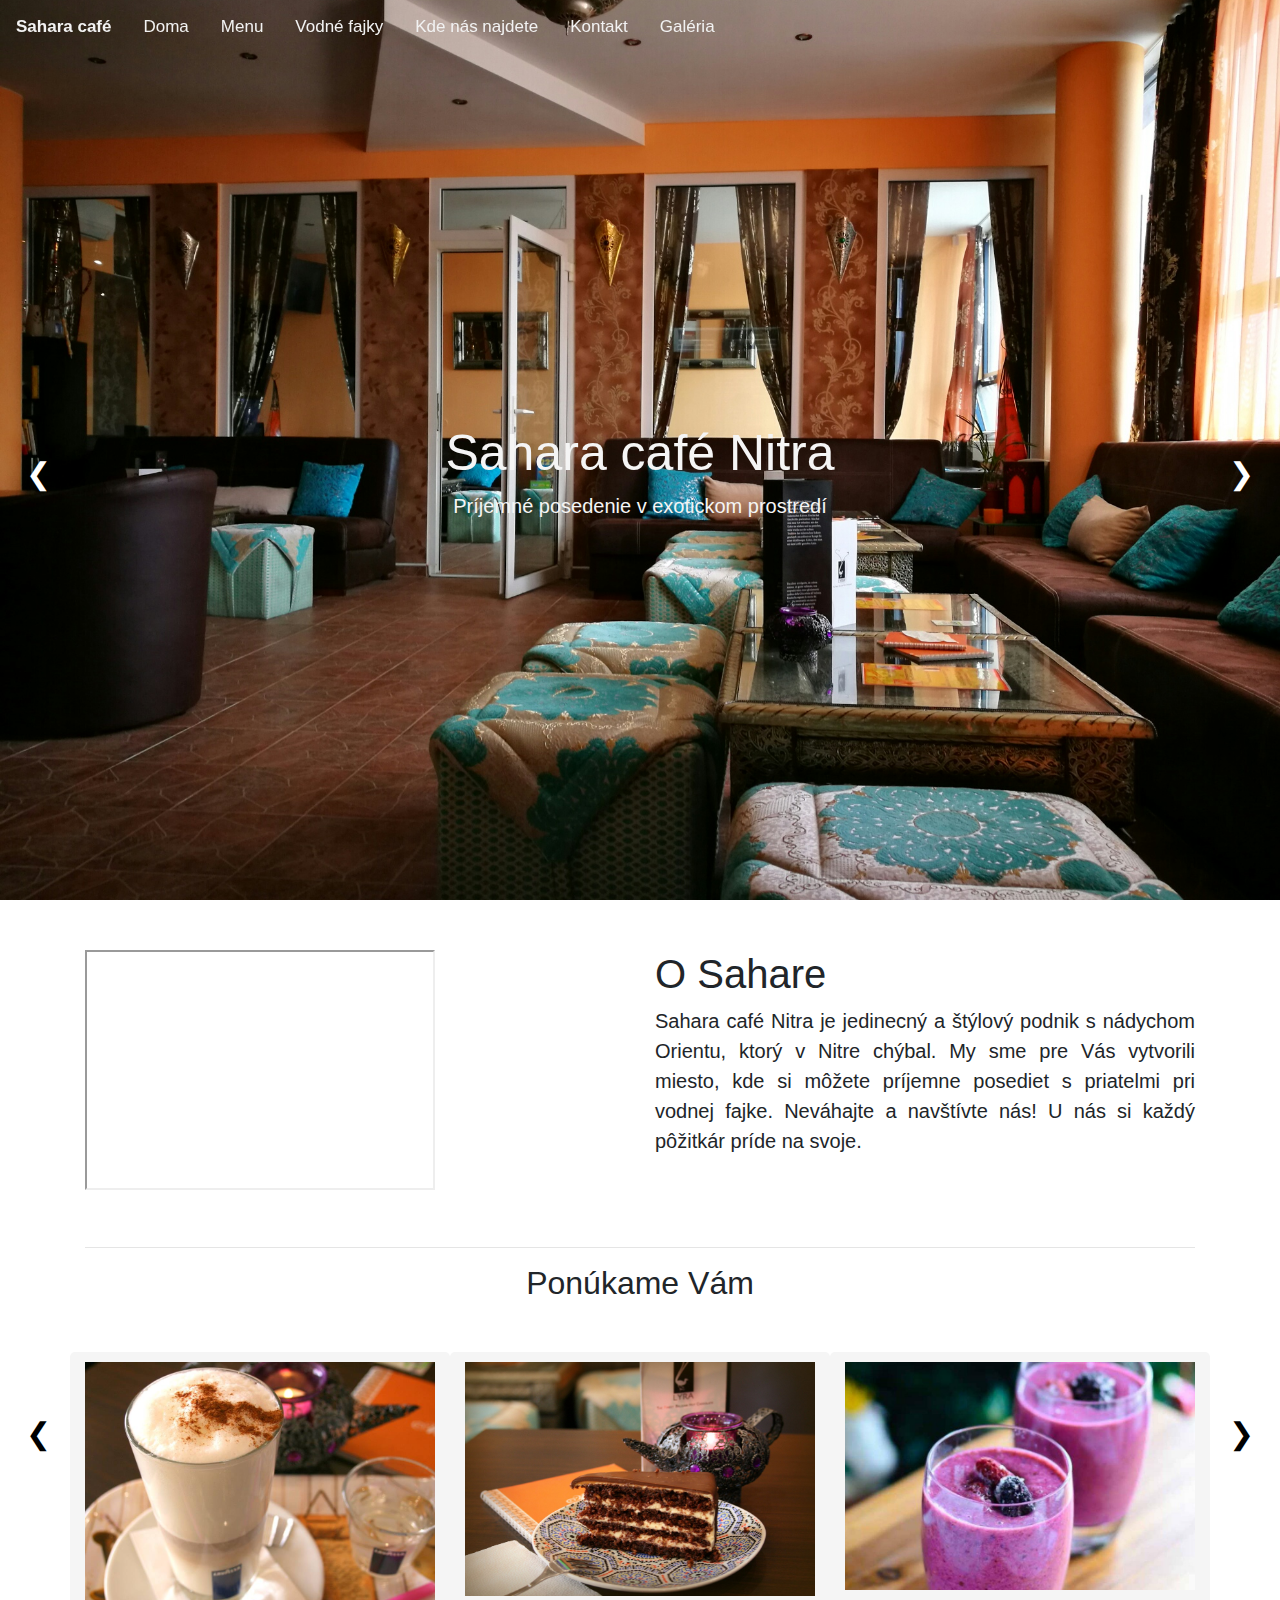
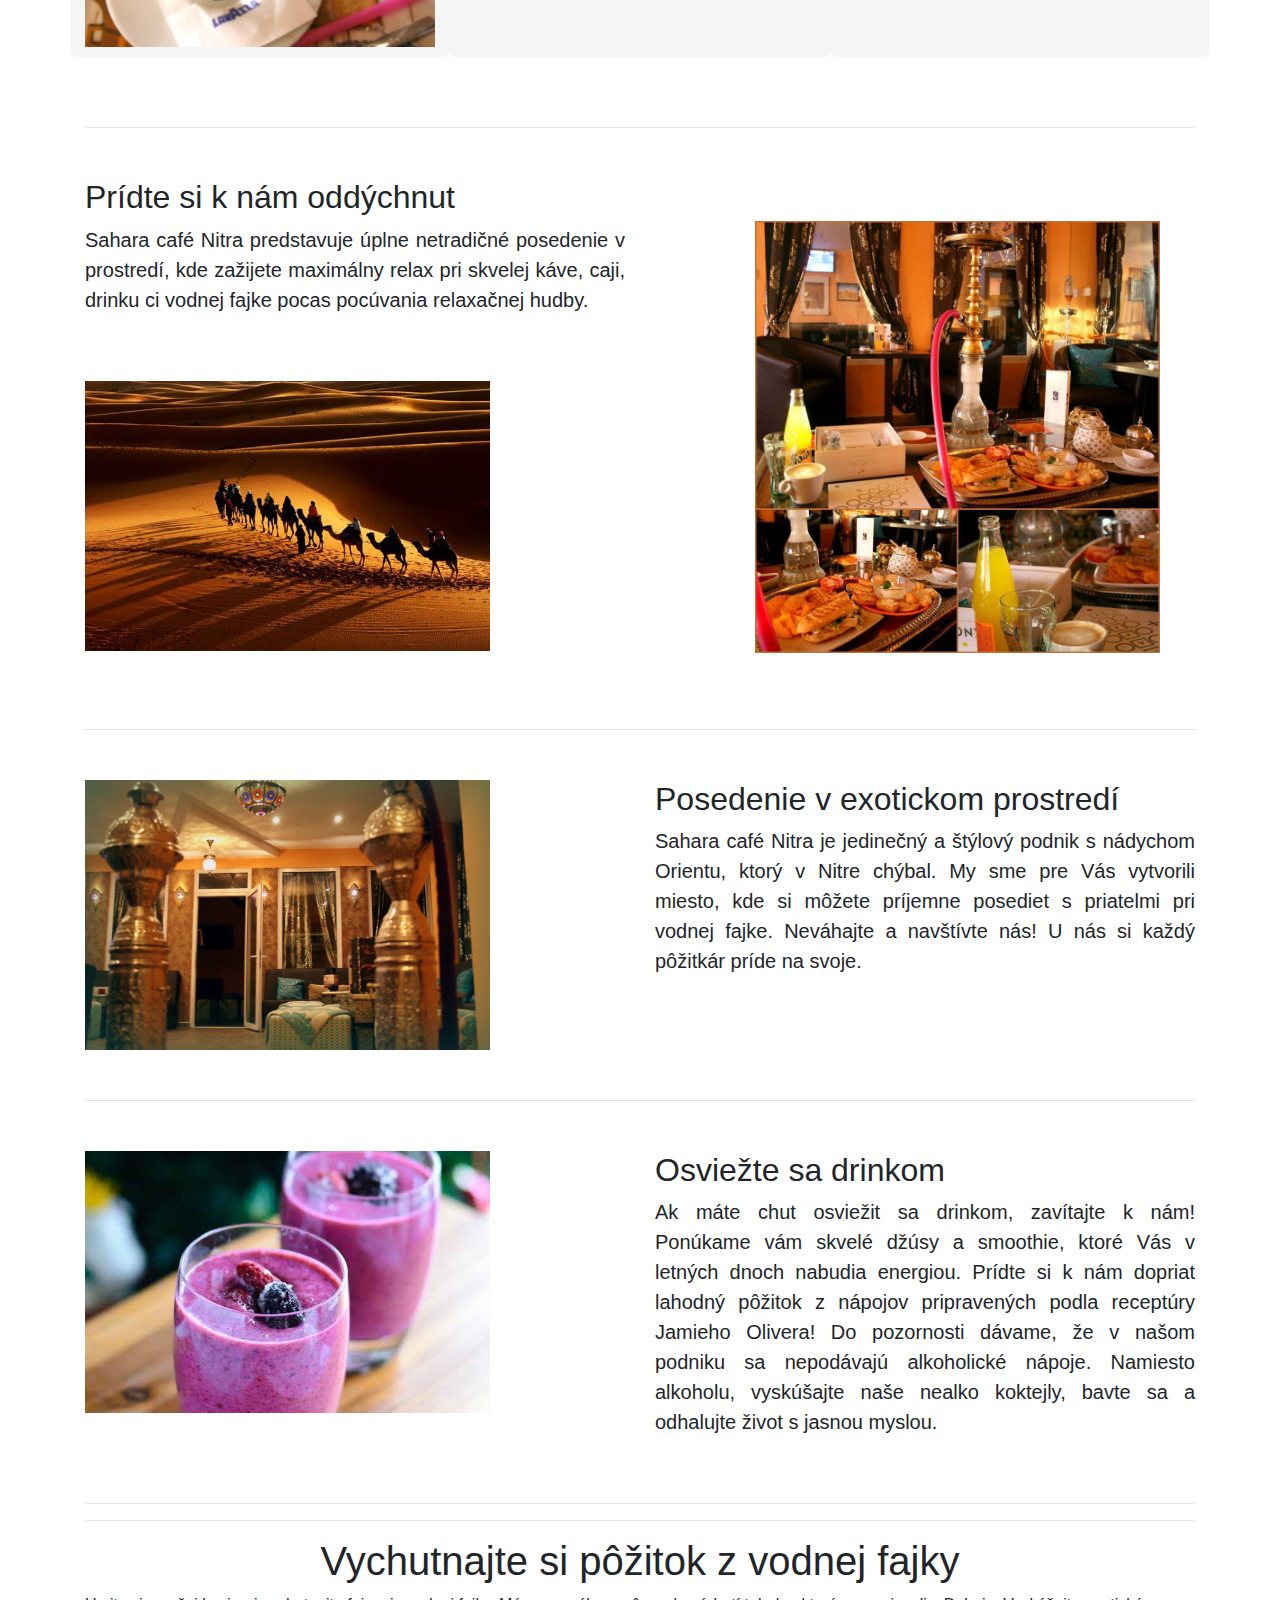
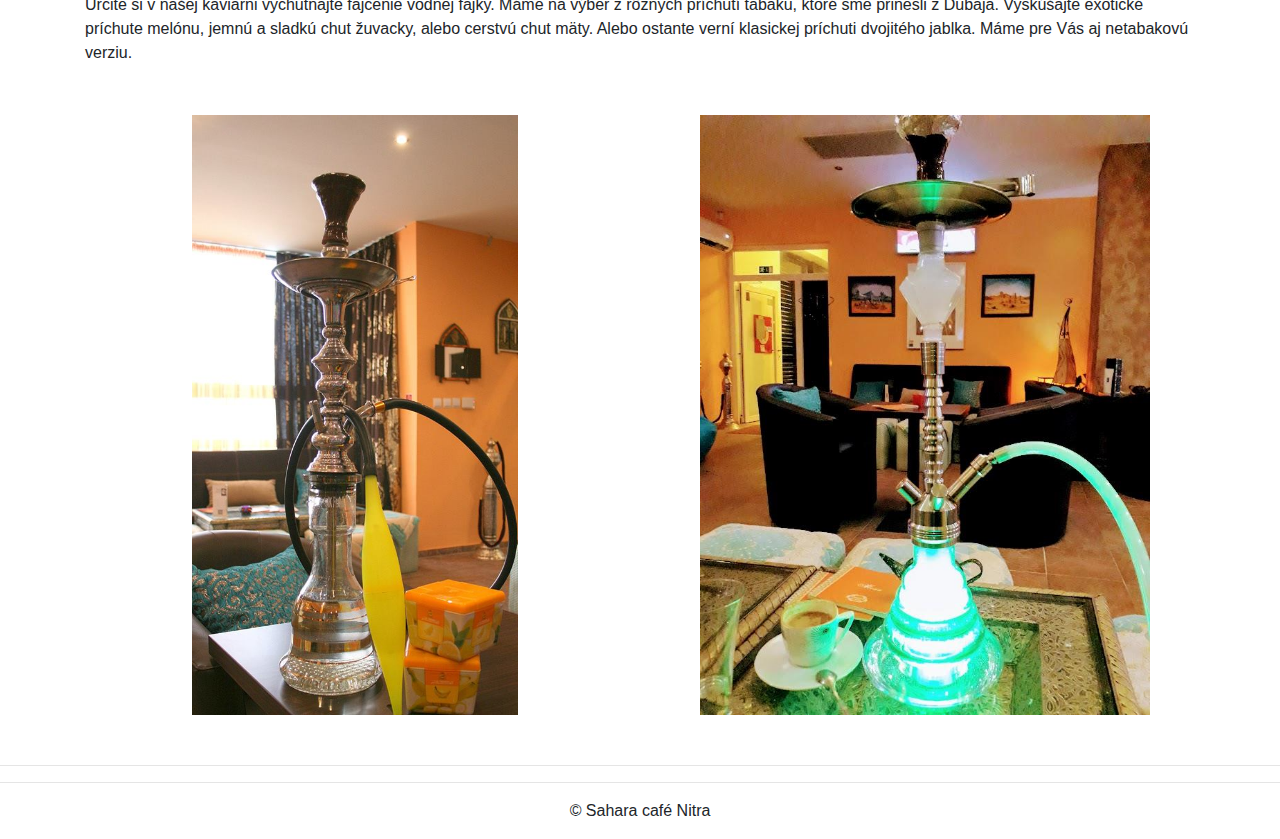
<file: index.html>
﻿<!DOCTYPE html>
<html lang="en-us">
<head>
    <title>Sahara café Nitra - príjemné posedenie v exotickom prostredí</title>
    <meta name="description" content="Sahara café Nitra je jedinecný a štýlový podnik s nádychom Orientu, ktorý v Nitre chýbal. My sme pre Vás vytvorili miesto, kde si môžete príjemne posediet s priatelmi pri vodnej fajke. Neváhajte a navštívte nás! U nás si každý pôžitkár príde na svoje.">
    <meta charset="utf-8" />
    <meta name="viewport" content="width=device-width, initial-scale=1" />
    <link rel="icon" href="Sahara/sahara-icon.jpg">
    <link rel="stylesheet" href="StyleSheet.css" />
    <link rel="stylesheet" href="https://cdnjs.cloudflare.com/ajax/libs/font-awesome/4.7.0/css/font-awesome.min.css">
    <link rel="stylesheet" href="https://maxcdn.bootstrapcdn.com/bootstrap/4.0.0/css/bootstrap.min.css" integrity="sha384-Gn5384xqQ1aoWXA+058RXPxPg6fy4IWvTNh0E263XmFcJlSAwiGgFAW/dAiS6JXm" crossorigin="anonymous">
    <script src="https://cdnjs.cloudflare.com/ajax/libs/jquery/3.3.1/jquery.min.js"></script>
    <script src="https://maxcdn.bootstrapcdn.com/bootstrap/3.3.7/js/bootstrap.min.js"></script>
    <script src="https://ajax.googleapis.com/ajax/libs/jquery/3.3.1/jquery.min.js"></script>
    <script src="JavaScript.js"></script>
</head>
<body>
    <header class="background" id="showcase">
        <div class="topnav" id="navigation-bar">
            <span class="navbar-link"><b>Sahara café</b></span>
            <a href="index.html" class="navbar-link">Doma</a>
            <a href="Menu.html" class="navbar-link">Menu</a>
            <a href="WaterPipes.html" class="navbar-link">Vodné fajky</a>
            <a href="https://www.google.com/maps/place/Sahara+Caf%C3%A9/@48.31018,18.087568,19z/data=!4m5!3m4!1s0x0:0xe7aa6a37430b2165!8m2!3d48.3100745!4d18.0875835?hl=en-US" target="_blank" class="navbar-link">Kde nás najdete</a>
            <a href="Contact.html" class="navbar-link">Kontakt</a>
            <a href="Gallery.html" class="navbar-link">Galéria</a>
        </div>

        <div id="showcase-header">
            <button class="right-button" onclick="nextSlide()">&#10095;</button>
            <div class="header-text">
                <h1>Sahara café Nitra</h1>
                <p>Príjemné posedenie v exotickom prostredí</p>
            </div>
            <button class="left-button" onclick="prevSlide()">&#10094;</button>
        </div>
    </header>

    <!-- Papyrus
        <div id="section-1">
        <img src="Sahara/papyrus.jpg" width="1000" />
        <div class="about-text">
            <h1>O Sahare</h1>
            <p>
                <b>
                    Sahara café Nitra je jedinecný a štýlový podnik s nádychom Orientu,
                    ktorý v Nitre chýbal. My sme pre Vás vytvorili miesto, kde si môžete
                    príjemne posediet s priatelmi pri vodnej fajke. Neváhajte a navštívte
                    nás! U nás si každý pôžitkár príde na svoje.
                </b>
            </p>
        </div>
    </div>
    -->

    <div class="container">
        <div class="row">
            <div class="col-sm-6">
                    <iframe width="350" height="240" allowfullscreen="allowfullscreen"
                    src="https://drive.google.com/file/d/1c7nBzNDzlSxfazXnEqt0u1gso3fwFRq5/preview">
                    </iframe>
                <!-- https://drive.google.com/open?id=1c7nBzNDzlSxfazXnEqt0u1gso3fwFRq5 -->
                    <!-- <iframe src="" width="560" height="315" style="border:none;overflow:hidden" scrolling="no" frameborder="0" allowTransparency="true" allowFullScreen="true"></iframe> -->
                <!-- <iframe width="420" height="240" src="https://www.youtube.com/embed/2-A4Te4EriE"></iframe> -->
            </div>
            <div class="col-sm-6 about-text">
                <h1>O Sahare</h1>
                <p class="paragraph">
                    Sahara café Nitra je jedinecný a štýlový podnik s nádychom Orientu,
                    ktorý v Nitre chýbal. My sme pre Vás vytvorili miesto, kde si môžete
                    príjemne posediet s priatelmi pri vodnej fajke. Neváhajte a navštívte
                    nás! U nás si každý pôžitkár príde na svoje.
                </p>
            </div>
        </div>

        <hr />

        <div class="main-page-menu">
            <h2 class="text-center">Ponúkame Vám</h2>
            <button class="left-button black-btn" onclick="currentMenuSlide--; refreshMenuShowcase();">&#10094;</button>
            <button class="right-button black-btn" onclick="currentMenuSlide++; refreshMenuShowcase();">&#10095;</button>
            <div class="row">
                <div class="col-sm-4 menu-item">
                    <img src="Sahara/coffee.jpg" width="350" onclick="window.location.href='Menu.html'" class="menu-img" />
                    <div class="menu-item-text">Káva</div>
                </div>
                <div class="col-sm-4 menu-item">
                    <img src="Sahara/cake.jpg" width="350" onclick="window.location.href='Menu.html'" class="menu-img" />
                    <div class="menu-item-text">Dezert</div>
                </div>
                <div class="col-sm-4 menu-item">
                    <img src="Sahara/sahara4.jpg" width="350" onclick="window.location.href='Menu.html'" class="menu-img" />
                    <div class="menu-item-text">Smoothie</div>
                </div>
            </div>
        </div>

        <hr />

        <div class="row">
            <div class="col-sm-6">
                <h2>Prídte si k nám oddýchnut</h2>
                <p class="paragraph">
                    Sahara café Nitra predstavuje úplne netradičné
                    posedenie v prostredí, kde zažijete maximálny relax pri skvelej káve,
                    caji, drinku ci vodnej fajke pocas pocúvania relaxačnej hudby.
                </p>
            </div>
        </div>
        <div class="row" style="margin-bottom: -100px">
            <div class="col-sm-6">
                <img class="side-pics" src="Sahara/real-sahara.jpg" />
            </div>
            <div class="col-sm-6">
                <img class="side-pics" src="Sahara/sahara-new.jpg" id="posedenie-v" />
            </div>
        </div>

        <hr />

        <div class="row">
            <div class="col-sm-6">
                <img class="side-pics" src="Sahara/cool.jpg" />
            </div>
            <div class="col-sm-6">
                <h2>Posedenie v exotickom prostredí</h2>
                <p class="paragraph">
                    Sahara café Nitra je jedinečný a štýlový podnik s nádychom Orientu,
                    ktorý v Nitre chýbal. My sme pre Vás vytvorili miesto, kde si môžete
                    príjemne posediet s priatelmi pri vodnej fajke. Neváhajte a navštívte
                    nás! U nás si každý pôžitkár príde na svoje.
                </p>
            </div>
        </div>

        <!--
        <div class="row">
            <div class="col-sm-6">
                <h2>Ponúkame Vám</h2>
                <p class="paragraph">
                    Sahara café Nitra Vám ponúka kávu vyrobenú z kvalitných surovín
                    a taktiež rôzne druhy exotických cajov, ako napríklad Marocký
                    mätový, japonské, cínske aj prémiový francúzsky Dammann. Sme
                    jediným miestom na Slovensku, kde môžete zažit jedinecnú atmosféru
                    rituálu podávania pravého marockého caju. Pripravujeme pre našich
                    hostí tematické vecery - Francúzska, Španielska ci Marocká noc, kedy sa
                    môžete tešit na typické nápoje a hudbu. Chceme, aby
                    každá chvíla strávená v našom podniku, bola originálna.
                </p>
            </div>
            <div class="col-sm-6 double-img">
                <img class="side-pics" src="Sahara/sahara3.jpg" />
                <img class="side-pics" src="Sahara/sahara11.jpg" />
            </div>
        </div>
        -->

        <hr />

        <div class="row">
            <div class="col-sm-6">
                <img class="side-pics" src="Sahara/sahara4.jpg" />
            </div>
            <div class="col-sm-6">
                <h2>Osviežte sa drinkom</h2>
                <p class="paragraph">
                    Ak máte chut osviežit sa drinkom, zavítajte k nám! Ponúkame
                    vám skvelé džúsy a smoothie, ktoré Vás
                    v letných dnoch nabudia energiou. Prídte si k nám dopriat lahodný
                    pôžitok z nápojov pripravených podla receptúry Jamieho Olivera!
                    Do pozornosti dávame, že v našom podniku sa nepodávajú alkoholické nápoje.
                    Namiesto alkoholu, vyskúšajte naše nealko koktejly, bavte
                    sa a odhalujte život s jasnou myslou.
                </p>
            </div>
        </div>

        <hr />

        <!-- <div class="row">
            <div class="col-sm-6">
                <h2>Relax pri cigare</h2>
                <p class="paragraph">
                    Urcite Vám po nárocnom dni v práci padne vhod
                    posedenie pri dobrej hudbe. V našom oddelenom
                    salóniku pre fajciarov s vlastnou kvalitnou vzduchotechnikou
                    si môžete dopriat maximálny pôžitok z kvalitných cigár.
                </p>
            </div>
            <div class="col-sm-3 double-img-cigar">
                <img src="Sahara/sahara6.jpg" />
            </div>
            <div class="col-sm-3 double-img-cigar">
                <img src="Sahara/sahara7.jpg" />
            </div>
        </div> -->

        <hr />

        <div class="centered-content">
            <h1>Vychutnajte si pôžitok z vodnej fajky</h1>
            <div class="text-left">
                <p>
                    Urcite si v našej kaviarni vychutnajte fajcenie vodnej fajky.
                    Máme na výber z rôznych príchutí tabaku, ktoré sme prinesli z
                    Dubaja. Vyskúšajte exotické príchute melónu, jemnú a sladkú
                    chut žuvacky, alebo cerstvú chut mäty. Alebo ostante verní
                    klasickej príchuti dvojitého jablka. Máme pre Vás aj netabakovú
                    verziu.
                </p>
            </div>
            <div class="row" id="water-pipe-links">
                <div class="col-sm-6">
                    <img src="Sahara/shisha.jpg" onclick="window.location.href='WaterPipes.html'" height="600" />
                </div>
                <div class="col-sm-6">
                    <img src="Sahara/shisha2.jpg" onclick="window.location.href='WaterPipes.html'" height="600" />
                </div>
            </div>
        </div>
    </div>

    <hr />

    <!--<div class="stars">
        <h1>4.6</h1>
        <div class="star-ratings-css">
            <div class="star-ratings-css-top" id="star-percent">
                <span>★</span><span>★</span><span>★</span><span>★</span><span>★</span>
            </div>
            <div class="star-ratings-css-bottom">
                <span>★</span><span>★</span><span>★</span><span>★</span><span>★</span>
            </div>
        </div>
    </div>-->

    <hr />

    <footer class="container-fluid bg-4 text-center">
        <p>© Sahara café Nitra</p>
    </footer>
</body>
</html>
</file>
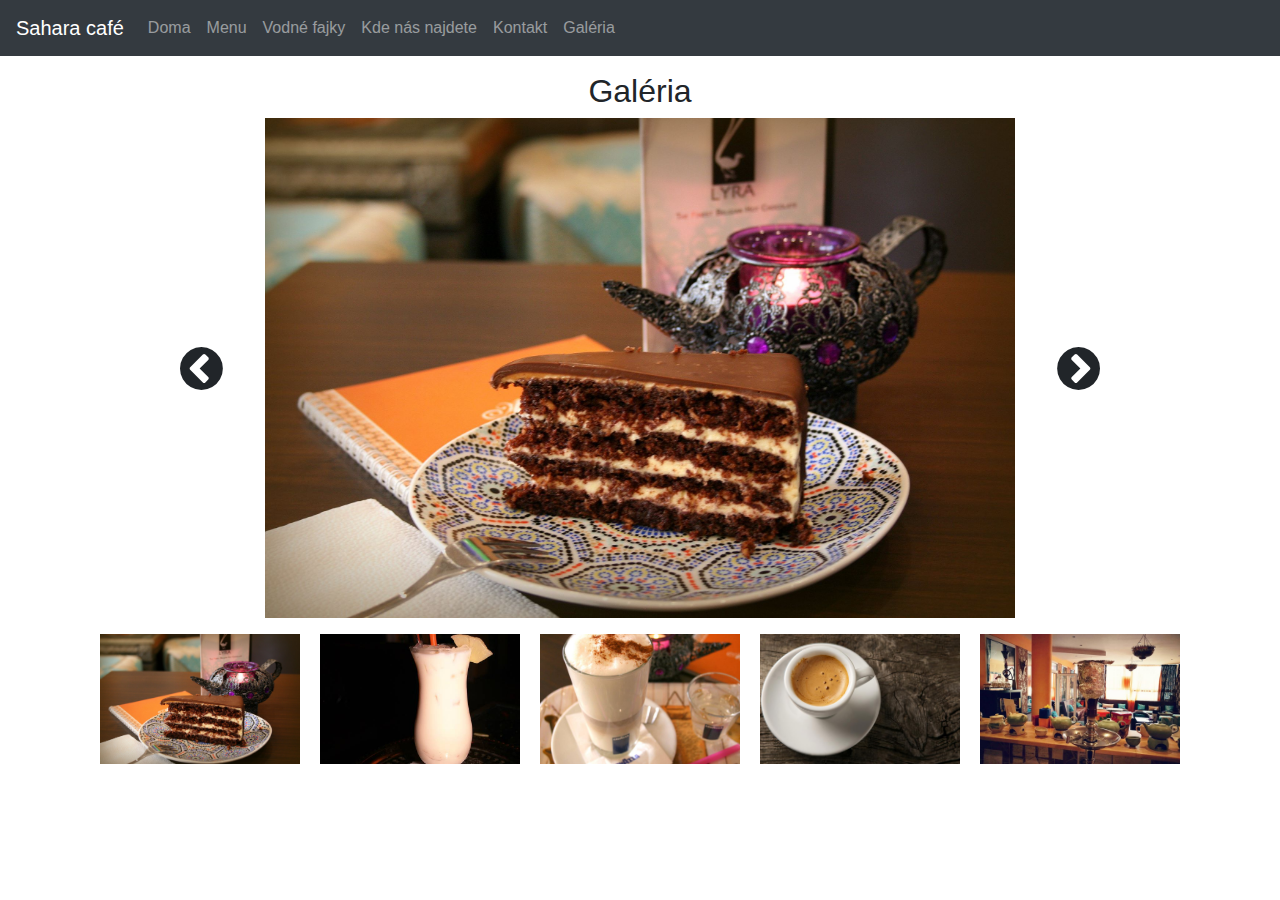
<file: Gallery.html>
﻿<!DOCTYPE html>
<html>
<head>
    <title>Sahara café Nitra - príjemné posedenie v exotickom prostredí</title>
    <meta name="description" content="Sahara café Nitra je jedinecný a štýlový podnik s nádychom Orientu,
          ktorý v Nitre chýbal. My sme pre Vás vytvorili miesto, kde si môžete príjemne posediet s
          priatelmi pri vodnej fajke. Neváhajte a navštívte nás! U nás si každý pôžitkár príde na svoje.">
    <meta charset="utf-8" />
    <meta name="viewport" content="width=device-width, initial-scale=1" />
    <link rel="icon" href="Sahara/sahara-icon.jpg">
    <link rel="stylesheet" href="StyleSheet.css" />
    <link rel="stylesheet" href="https://cdnjs.cloudflare.com/ajax/libs/font-awesome/4.7.0/css/font-awesome.min.css">
    <link rel="stylesheet" href="https://maxcdn.bootstrapcdn.com/bootstrap/4.0.0/css/bootstrap.min.css"
          integrity="sha384-Gn5384xqQ1aoWXA+058RXPxPg6fy4IWvTNh0E263XmFcJlSAwiGgFAW/dAiS6JXm"
          crossorigin="anonymous">
    <script src="https://ajax.googleapis.com/ajax/libs/jquery/3.3.1/jquery.min.js"></script>
    <script src="JavaScript.js"></script>
    <script src="Gallery.js"></script>
</head>
<body>
    <nav class="navbar navbar-expand-sm bg-dark navbar-dark">
        <a class="navbar-brand" href="#">Sahara café</a>
        <!-- Links -->
        <ul class="navbar-nav">
            <li class="nav-item">
                <a href="index.html" class="nav-link">Doma</a>
            </li>
            <li class="nav-item">
                <a href="Menu.html" class="nav-link">Menu</a>
            </li>
            <li class="nav-item">
                <a href="WaterPipes.html" class="nav-link">Vodné fajky</a>
            </li>
            <li class="nav-item">
                <a href="https://www.google.com/maps/place/Sahara+Caf%C3%A9/@48.31018,18.087568,19z/data=!4m5!3m4!1s0x0:0xe7aa6a37430b2165!8m2!3d48.3100745!4d18.0875835?hl=en-US" target="_blank" class="nav-link">Kde nás najdete</a>
            </li>
            <li class="nav-item">
                <a href="Contact.html" class="nav-link">Kontakt</a>
            </li>
            <li class="nav-item">
                <a href="Gallery.html" class="nav-link">Galéria</a>
            </li>
        </ul>
    </nav>

    <h2 class="text-center underline mt-3">Galéria</h2>
    <div class="gallery-container">
        <span class="fa fa-chevron-circle-left" onclick="previousImage();"></span>
        <img src="Sahara/cool.jpg" height="500" class="gallery-main mx-auto shadow-sm" id="main-img" />
        <span class="fa fa-chevron-circle-right" onclick="nextImage();"></span>
    </div>

    <div class="gallery-images mx-auto mt-3 mb-3">
        <img src="Sahara/cake.jpg" class="gallery-img" width="200" />
        <img src="Sahara/cocktail.jpg" class="gallery-img" width="200" />
        <img src="Sahara/coffee.jpg" class="gallery-img" width="200" />
        <img src="Sahara/coffee2.jpg" class="gallery-img" width="200" />
        <img src="Sahara/counter.jpg" class="gallery-img" width="200" />
    </div>
</body>
</html>
</file>
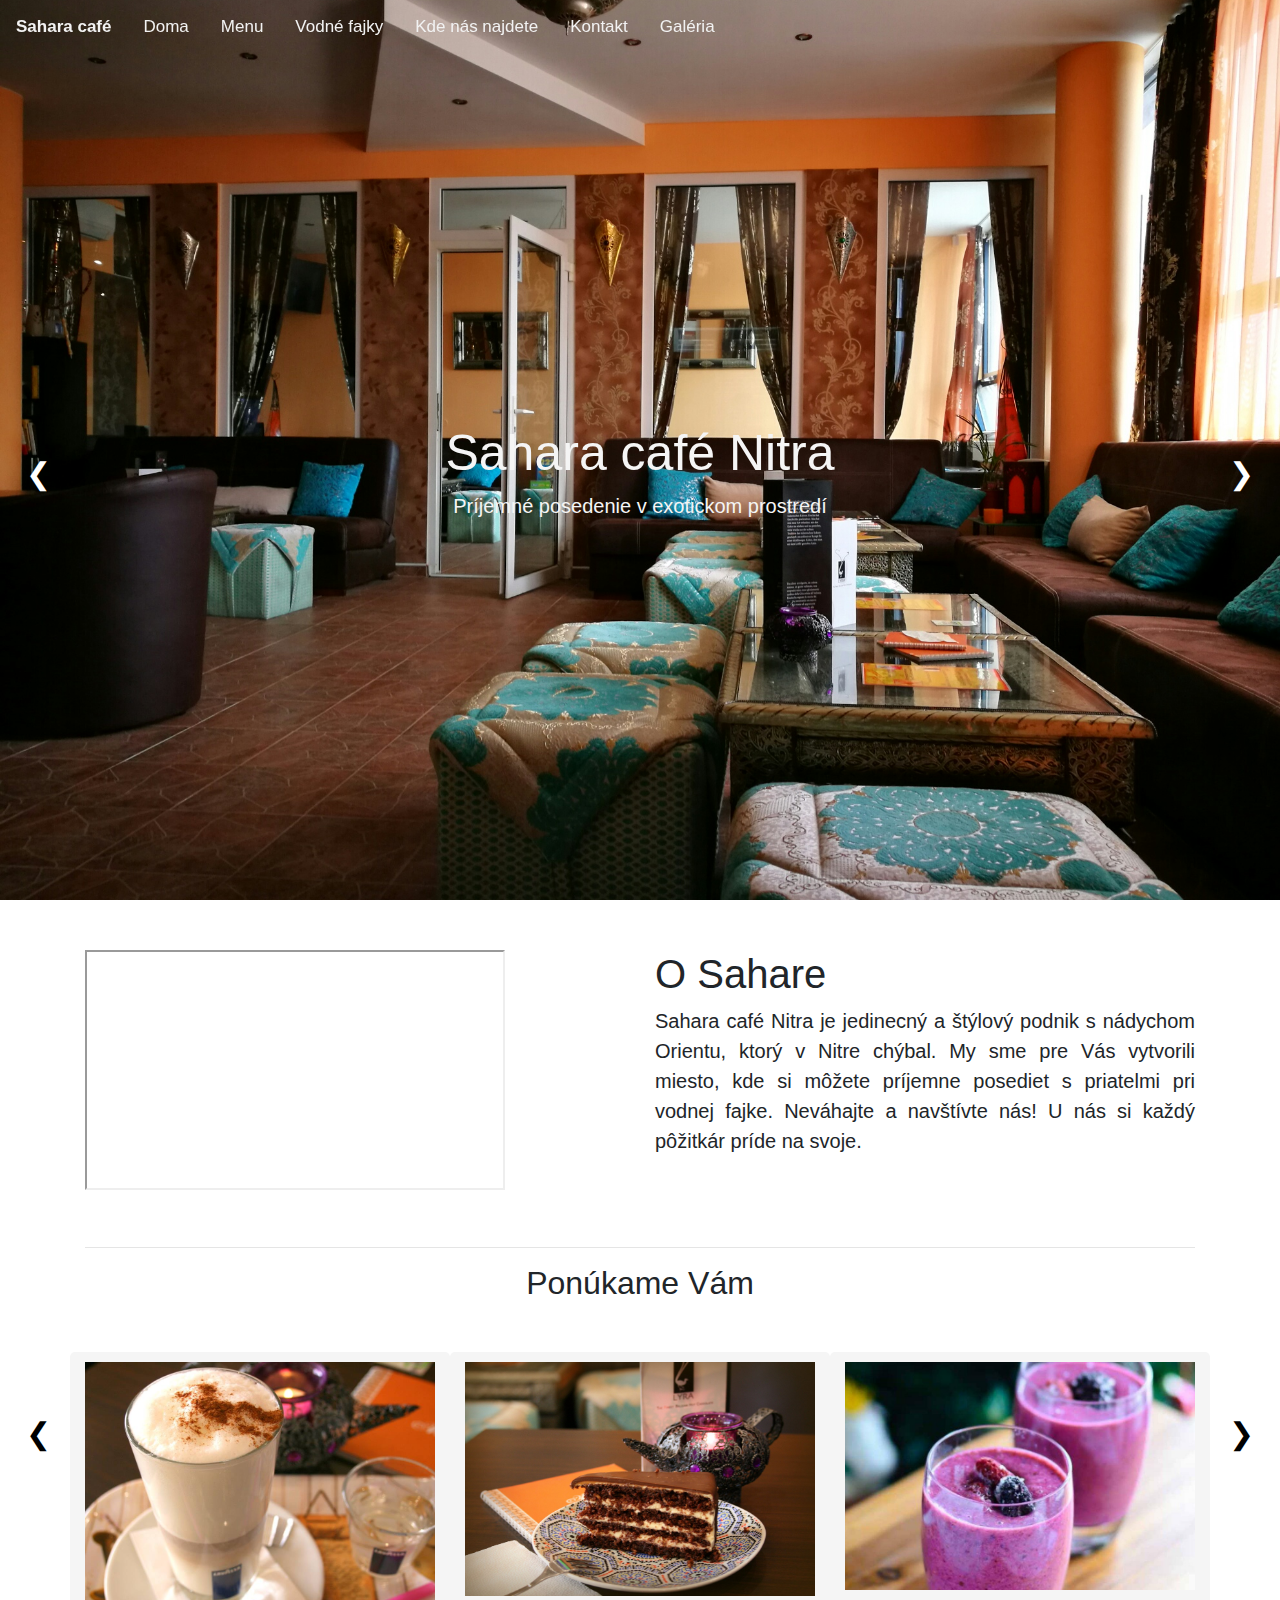
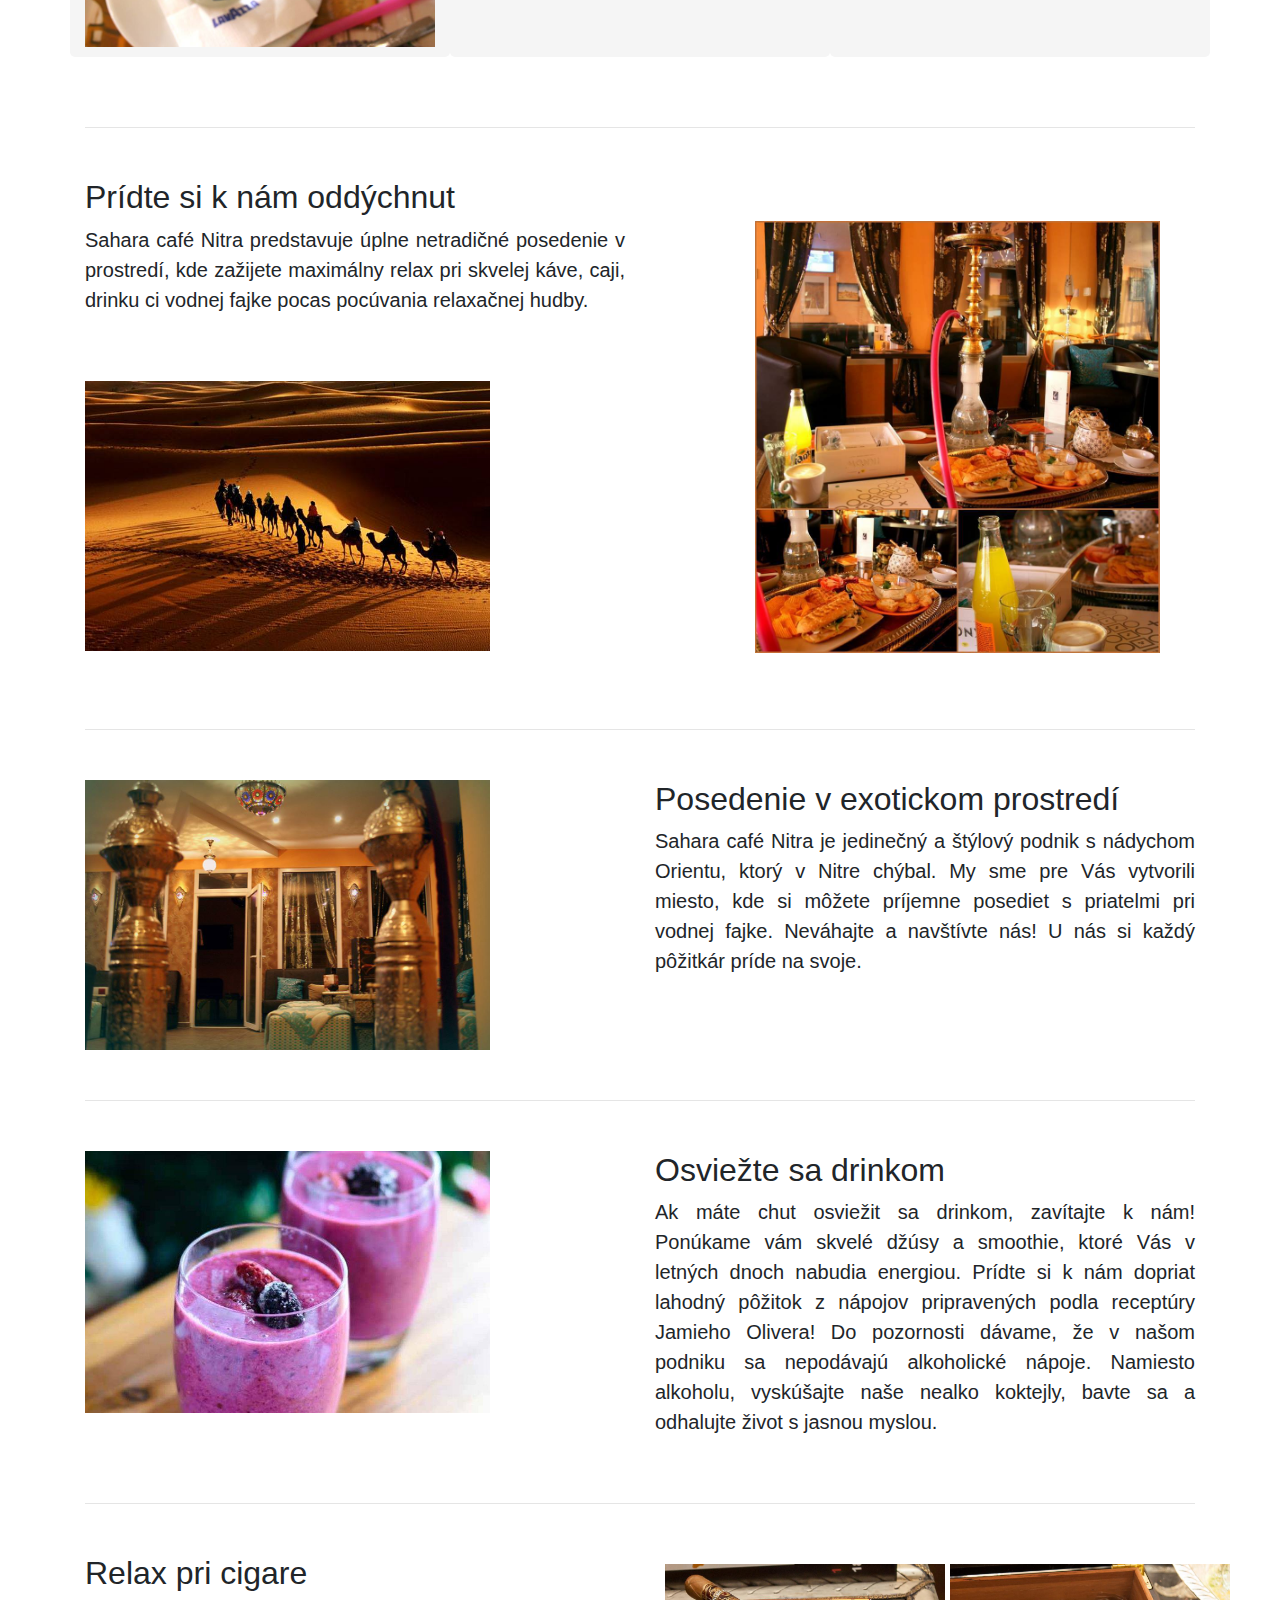
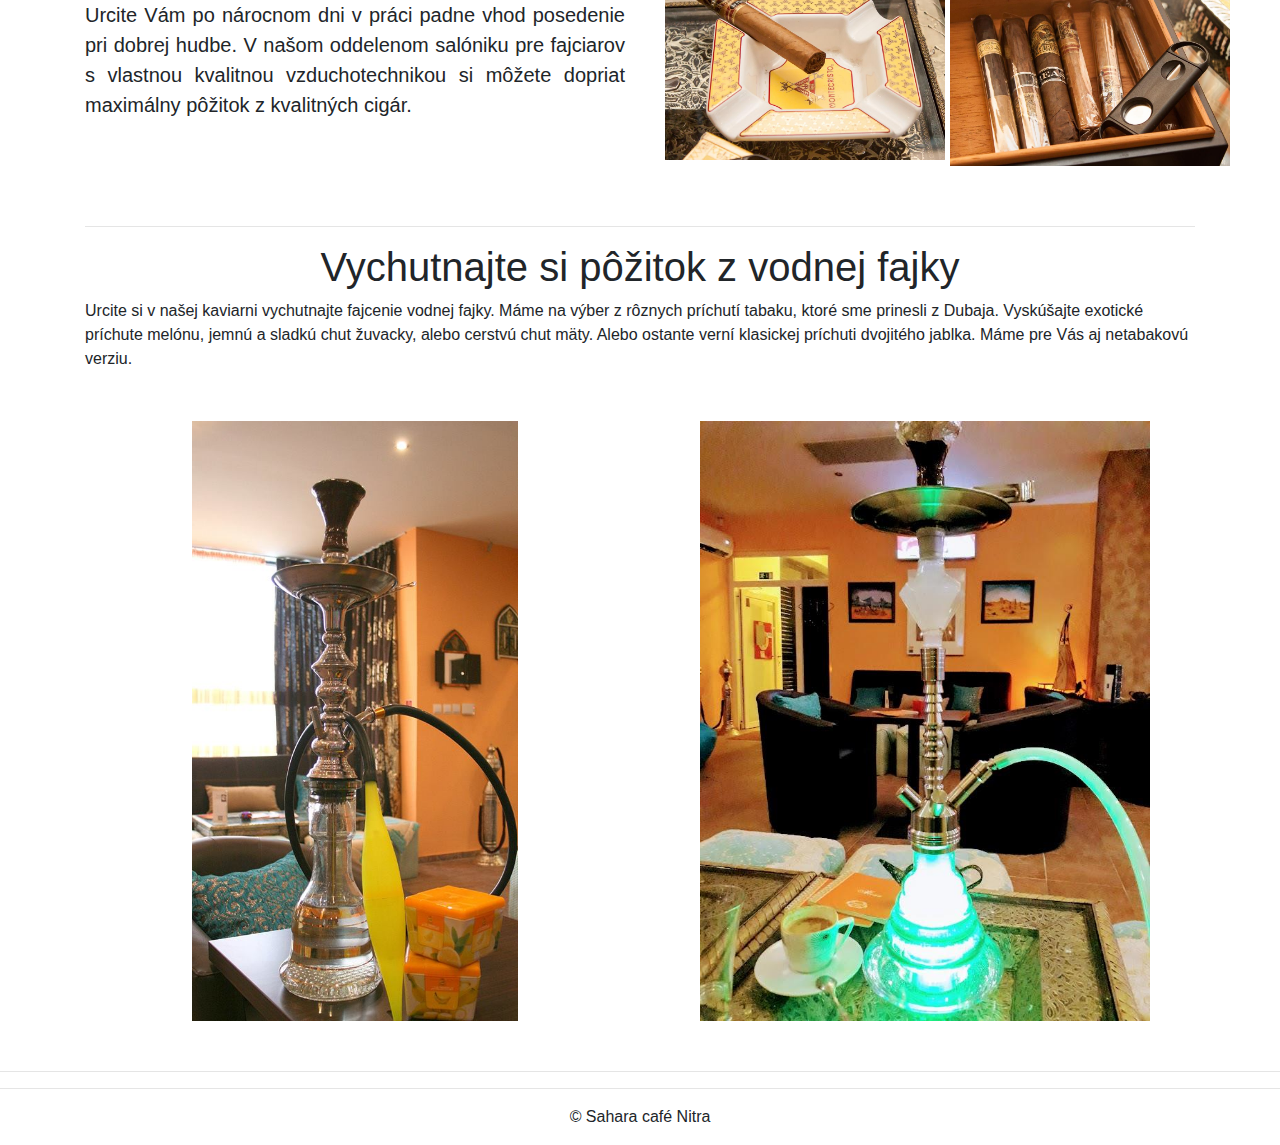
<file: Home.html>
﻿<!DOCTYPE html>
<html lang="en-us">
<head>
    <title>Sahara café Nitra - príjemné posedenie v exotickom prostredí</title>
    <meta name="description" content="Sahara café Nitra je jedinecný a štýlový podnik s nádychom Orientu, ktorý v Nitre chýbal. My sme pre Vás vytvorili miesto, kde si môžete príjemne posediet s priatelmi pri vodnej fajke. Neváhajte a navštívte nás! U nás si každý pôžitkár príde na svoje.">
    <meta charset="utf-8" />
    <meta name="viewport" content="width=device-width, initial-scale=1" />
    <link rel="icon" href="Sahara/sahara-icon.jpg">
    <link rel="stylesheet" href="StyleSheet.css" />
    <link rel="stylesheet" href="https://cdnjs.cloudflare.com/ajax/libs/font-awesome/4.7.0/css/font-awesome.min.css">
    <link rel="stylesheet" href="https://maxcdn.bootstrapcdn.com/bootstrap/4.0.0/css/bootstrap.min.css" integrity="sha384-Gn5384xqQ1aoWXA+058RXPxPg6fy4IWvTNh0E263XmFcJlSAwiGgFAW/dAiS6JXm" crossorigin="anonymous">
    <script src="https://maxcdn.bootstrapcdn.com/bootstrap/3.3.7/js/bootstrap.min.js"></script>
    <script src="https://ajax.googleapis.com/ajax/libs/jquery/3.3.1/jquery.min.js"></script>
    <script src="JavaScript.js"></script>
</head>
<body>
    <header class="background" id="showcase">
        <div class="topnav" id="navigation-bar">
            <span class="navbar-link"><b>Sahara café</b></span>
            <a href="Home.html" class="navbar-link">Doma</a>
            <a href="Menu.html" class="navbar-link">Menu</a>
            <a href="WaterPipes.html" class="navbar-link">Vodné fajky</a>
            <a href="https://www.google.com/maps/place/Sahara+Caf%C3%A9/@48.31018,18.087568,19z/data=!4m5!3m4!1s0x0:0xe7aa6a37430b2165!8m2!3d48.3100745!4d18.0875835?hl=en-US" target="_blank" class="navbar-link">Kde nás najdete</a>
            <a href="Contact.html" class="navbar-link">Kontakt</a>
            <a href="Gallery.html" class="navbar-link">Galéria</a>
        </div>

        <div id="showcase-header">
            <button class="right-button" onclick="nextSlide()">&#10095;</button>
            <div class="header-text">
                <h1>Sahara café Nitra</h1>
                <p>Príjemné posedenie v exotickom prostredí</p>
            </div>
            <button class="left-button" onclick="prevSlide()">&#10094;</button>
        </div>
    </header>

    <!-- Papyrus
        <div id="section-1">
        <img src="Sahara/papyrus.jpg" width="1000" />
        <div class="about-text">
            <h1>O Sahare</h1>
            <p>
                <b>
                    Sahara café Nitra je jedinecný a štýlový podnik s nádychom Orientu,
                    ktorý v Nitre chýbal. My sme pre Vás vytvorili miesto, kde si môžete
                    príjemne posediet s priatelmi pri vodnej fajke. Neváhajte a navštívte
                    nás! U nás si každý pôžitkár príde na svoje.
                </b>
            </p>
        </div>
    </div>
    -->

    <div class="container">
        <div class="row">
            <div class="col-sm-6">
                <iframe width="420" height="240" src="https://www.youtube.com/embed/2-A4Te4EriE"></iframe>
            </div>
            <div class="col-sm-6 about-text">
                <h1>O Sahare</h1>
                <p class="paragraph">
                    Sahara café Nitra je jedinecný a štýlový podnik s nádychom Orientu,
                    ktorý v Nitre chýbal. My sme pre Vás vytvorili miesto, kde si môžete
                    príjemne posediet s priatelmi pri vodnej fajke. Neváhajte a navštívte
                    nás! U nás si každý pôžitkár príde na svoje.
                </p>
            </div>
        </div>

        <hr />

        <div class="main-page-menu">
            <h2 class="text-center">Ponúkame Vám</h2>
            <button class="left-button black-btn" onclick="currentMenuSlide--; refreshMenuShowcase();">&#10094;</button>
            <button class="right-button black-btn" onclick="currentMenuSlide++; refreshMenuShowcase();">&#10095;</button>
            <div class="row">
                <div class="col-sm-4 menu-item">
                    <img src="Sahara/coffee.jpg" width="350" onclick="window.location.href='Menu.html'" class="menu-img" />
                    <div class="menu-item-text">Káva</div>
                </div>
                <div class="col-sm-4 menu-item">
                    <img src="Sahara/cake.jpg" width="350" onclick="window.location.href='Menu.html'" class="menu-img" />
                    <div class="menu-item-text">Dezert</div>
                </div>
                <div class="col-sm-4 menu-item">
                    <img src="Sahara/sahara4.jpg" width="350" onclick="window.location.href='Menu.html'" class="menu-img" />
                    <div class="menu-item-text">Smoothie</div>
                </div>
            </div>
        </div>

        <hr />

        <div class="row">
            <div class="col-sm-6">
                <h2>Prídte si k nám oddýchnut</h2>
                <p class="paragraph">
                    Sahara café Nitra predstavuje úplne netradičné
                    posedenie v prostredí, kde zažijete maximálny relax pri skvelej káve,
                    caji, drinku ci vodnej fajke pocas pocúvania relaxačnej hudby.
                </p>
            </div>
        </div>
        <div class="row" style="margin-bottom: -100px">
            <div class="col-sm-6">
                <img class="side-pics" src="Sahara/real-sahara.jpg" />
            </div>
            <div class="col-sm-6">
                <img class="side-pics" src="Sahara/sahara-new.jpg" id="posedenie-v" />
            </div>
        </div>

        <hr />

        <div class="row">
            <div class="col-sm-6">
                <img class="side-pics" src="Sahara/cool.jpg" />
            </div>
            <div class="col-sm-6">
                <h2>Posedenie v exotickom prostredí</h2>
                <p class="paragraph">
                    Sahara café Nitra je jedinečný a štýlový podnik s nádychom Orientu,
                    ktorý v Nitre chýbal. My sme pre Vás vytvorili miesto, kde si môžete
                    príjemne posediet s priatelmi pri vodnej fajke. Neváhajte a navštívte
                    nás! U nás si každý pôžitkár príde na svoje.
                </p>
            </div>
        </div>

        <!--
        <div class="row">
            <div class="col-sm-6">
                <h2>Ponúkame Vám</h2>
                <p class="paragraph">
                    Sahara café Nitra Vám ponúka kávu vyrobenú z kvalitných surovín
                    a taktiež rôzne druhy exotických cajov, ako napríklad Marocký
                    mätový, japonské, cínske aj prémiový francúzsky Dammann. Sme
                    jediným miestom na Slovensku, kde môžete zažit jedinecnú atmosféru
                    rituálu podávania pravého marockého caju. Pripravujeme pre našich
                    hostí tematické vecery - Francúzska, Španielska ci Marocká noc, kedy sa
                    môžete tešit na typické nápoje a hudbu. Chceme, aby
                    každá chvíla strávená v našom podniku, bola originálna.
                </p>
            </div>
            <div class="col-sm-6 double-img">
                <img class="side-pics" src="Sahara/sahara3.jpg" />
                <img class="side-pics" src="Sahara/sahara11.jpg" />
            </div>
        </div>
        -->

        <hr />

        <div class="row">
            <div class="col-sm-6">
                <img class="side-pics" src="Sahara/sahara4.jpg" />
            </div>
            <div class="col-sm-6">
                <h2>Osviežte sa drinkom</h2>
                <p class="paragraph">
                    Ak máte chut osviežit sa drinkom, zavítajte k nám! Ponúkame
                    vám skvelé džúsy a smoothie, ktoré Vás
                    v letných dnoch nabudia energiou. Prídte si k nám dopriat lahodný
                    pôžitok z nápojov pripravených podla receptúry Jamieho Olivera!
                    Do pozornosti dávame, že v našom podniku sa nepodávajú alkoholické nápoje.
                    Namiesto alkoholu, vyskúšajte naše nealko koktejly, bavte
                    sa a odhalujte život s jasnou myslou.
                </p>
            </div>
        </div>

        <hr />

        <div class="row">
            <div class="col-sm-6">
                <h2>Relax pri cigare</h2>
                <p class="paragraph">
                    Urcite Vám po nárocnom dni v práci padne vhod
                    posedenie pri dobrej hudbe. V našom oddelenom
                    salóniku pre fajciarov s vlastnou kvalitnou vzduchotechnikou
                    si môžete dopriat maximálny pôžitok z kvalitných cigár.
                </p>
            </div>
            <div class="col-sm-3 double-img-cigar">
                <img src="Sahara/sahara6.jpg" />
            </div>
            <div class="col-sm-3 double-img-cigar">
                <img src="Sahara/sahara7.jpg" />
            </div>
        </div>

        <hr />

        <div class="centered-content">
            <h1>Vychutnajte si pôžitok z vodnej fajky</h1>
            <div class="text-left">
                <p>
                    Urcite si v našej kaviarni vychutnajte fajcenie vodnej fajky.
                    Máme na výber z rôznych príchutí tabaku, ktoré sme prinesli z
                    Dubaja. Vyskúšajte exotické príchute melónu, jemnú a sladkú
                    chut žuvacky, alebo cerstvú chut mäty. Alebo ostante verní
                    klasickej príchuti dvojitého jablka. Máme pre Vás aj netabakovú
                    verziu.
                </p>
            </div>
            <div class="row" id="water-pipe-links">
                <div class="col-sm-6">
                    <img src="Sahara/shisha.jpg" onclick="window.location.href='WaterPipes.html'" height="600" />
                </div>
                <div class="col-sm-6">
                    <img src="Sahara/shisha2.jpg" onclick="window.location.href='WaterPipes.html'" height="600" />
                </div>
            </div>
        </div>
    </div>

    <hr />

    <!--<div class="stars">
        <h1>4.6</h1>
        <div class="star-ratings-css">
            <div class="star-ratings-css-top" id="star-percent">
                <span>★</span><span>★</span><span>★</span><span>★</span><span>★</span>
            </div>
            <div class="star-ratings-css-bottom">
                <span>★</span><span>★</span><span>★</span><span>★</span><span>★</span>
            </div>
        </div>
    </div>-->

    <hr />

    <footer class="container-fluid bg-4 text-center">
        <p>© Sahara café Nitra</p>
    </footer>
</body>
</html>
</file>
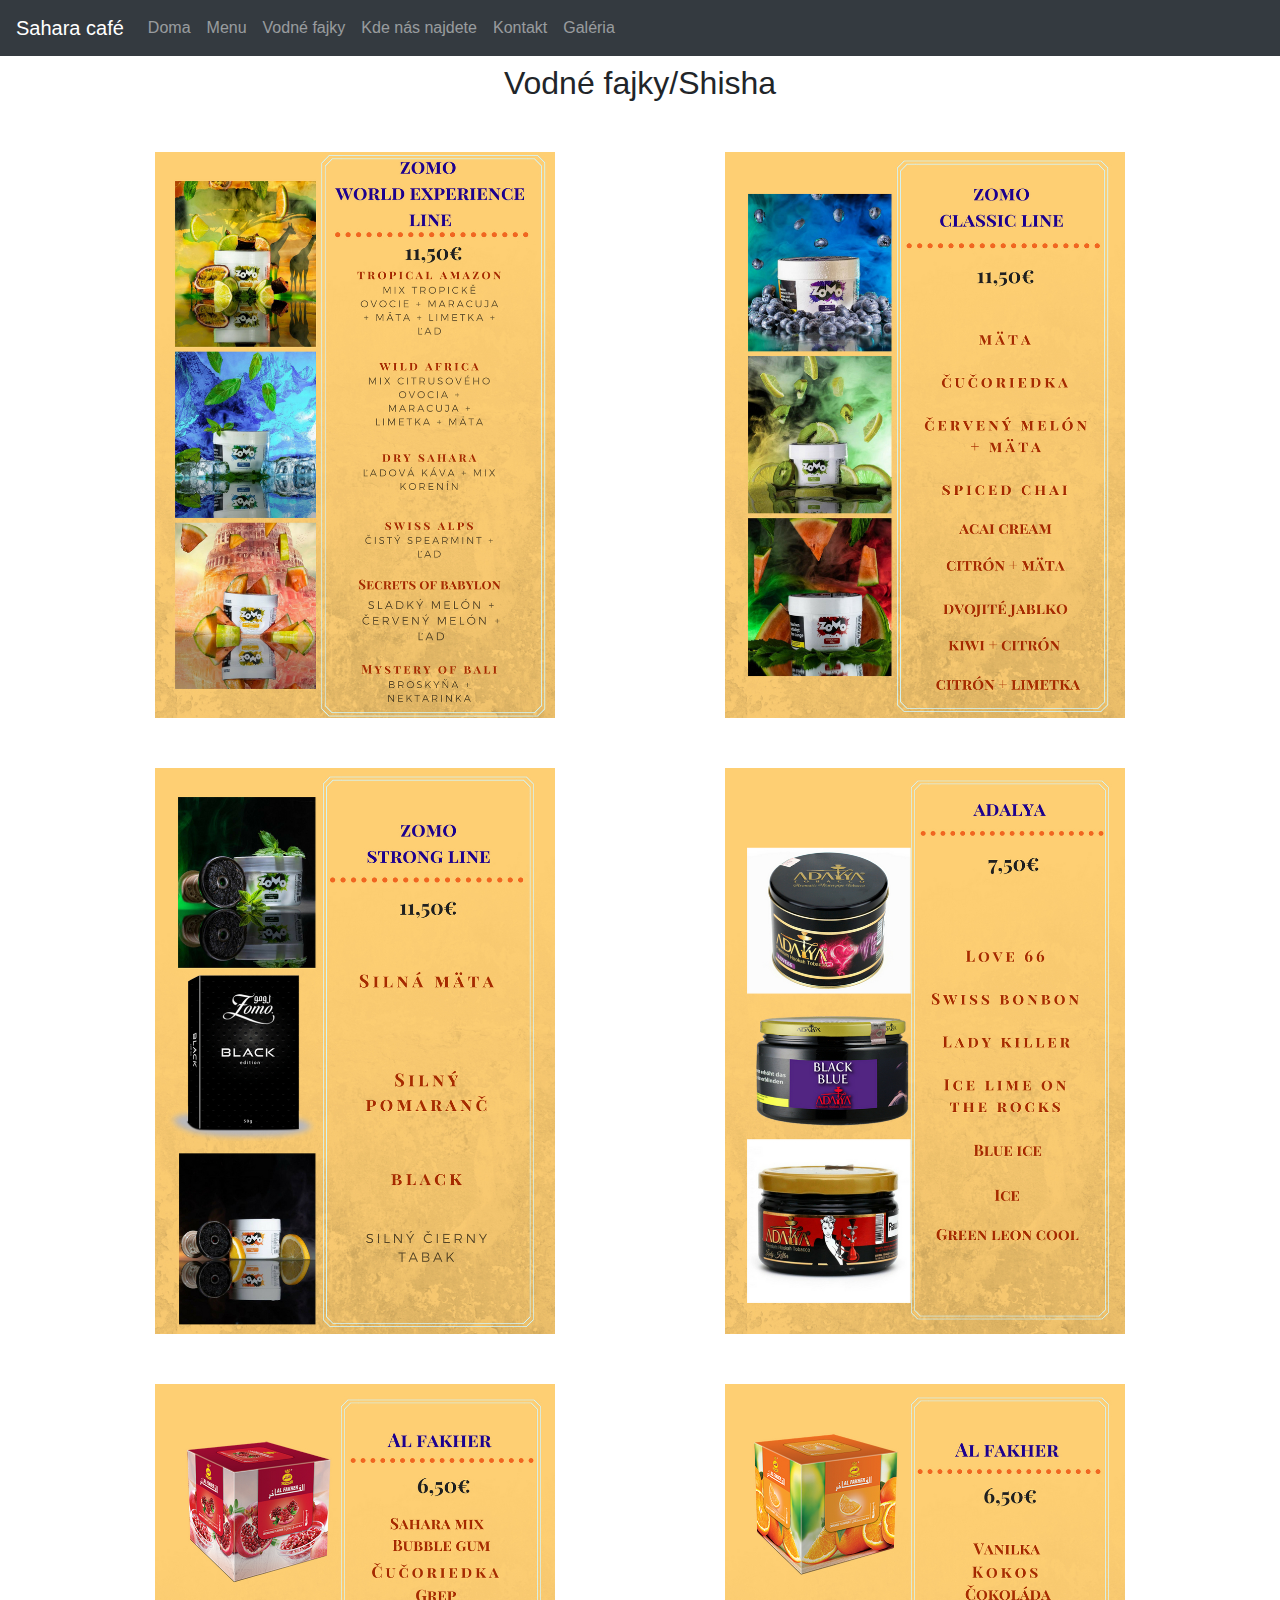
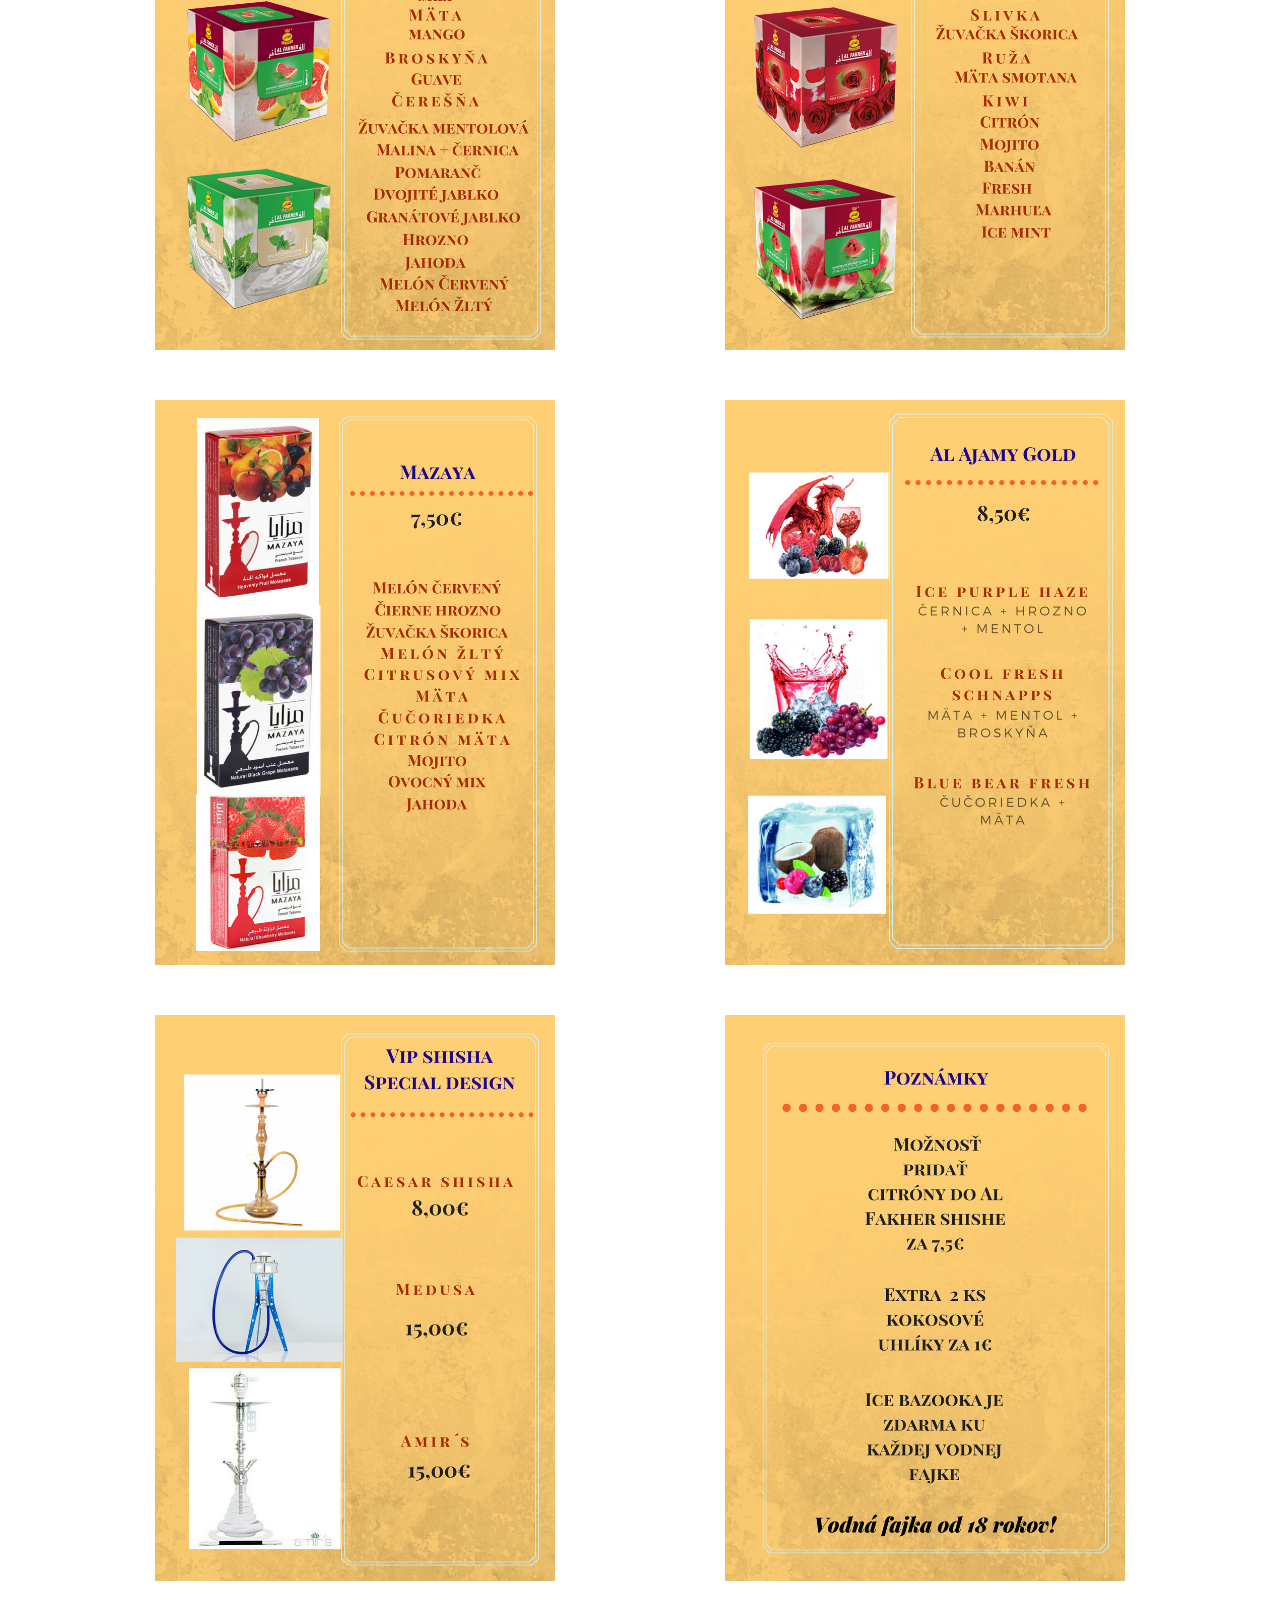
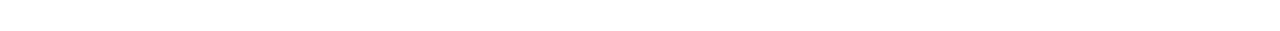
<file: WaterPipes.html>
﻿<!DOCTYPE html>
<html>
<head>
    <title>Sahara café Nitra - príjemné posedenie v exotickom prostredí</title>
    <meta name="description" content="Sahara café Nitra je jedinecný a štýlový podnik s nádychom Orientu, ktorý v Nitre chýbal. My sme pre Vás vytvorili miesto, kde si môžete príjemne posediet s priatelmi pri vodnej fajke. Neváhajte a navštívte nás! U nás si každý pôžitkár príde na svoje.">
    <meta charset="utf-8" />
    <meta name="viewport" content="width=device-width, initial-scale=1" />
    <link rel="icon" href="Sahara/sahara-icon.jpg">
    <link rel="stylesheet" href="StyleSheet.css" />
    <link rel="stylesheet" href="https://cdnjs.cloudflare.com/ajax/libs/font-awesome/4.7.0/css/font-awesome.min.css">
    <link rel="stylesheet" href="https://maxcdn.bootstrapcdn.com/bootstrap/4.0.0/css/bootstrap.min.css" integrity="sha384-Gn5384xqQ1aoWXA+058RXPxPg6fy4IWvTNh0E263XmFcJlSAwiGgFAW/dAiS6JXm" crossorigin="anonymous">
    <script src="https://maxcdn.bootstrapcdn.com/bootstrap/3.3.7/js/bootstrap.min.js"></script>
    <script src="https://ajax.googleapis.com/ajax/libs/jquery/3.3.1/jquery.min.js"></script>
    <script src="JavaScript.js"></script>
</head>
<body>
    <nav class="navbar navbar-expand-sm bg-dark navbar-dark">
        <a class="navbar-brand" href="#">Sahara café</a>
        <!-- Links -->
        <ul class="navbar-nav">
            <li class="nav-item">
                <a href="index.html" class="nav-link">Doma</a>
            </li>
            <li class="nav-item">
                <a href="Menu.html" class="nav-link">Menu</a>
            </li>
            <li class="nav-item">
                <a href="WaterPipes.html" class="nav-link">Vodné fajky</a>
            </li>
            <li class="nav-item">
                <a href="https://www.google.com/maps/place/Sahara+Caf%C3%A9/@48.31018,18.087568,19z/data=!4m5!3m4!1s0x0:0xe7aa6a37430b2165!8m2!3d48.3100745!4d18.0875835?hl=en-US" target="_blank" class="nav-link">Kde nás najdete</a>
            </li>
            <li class="nav-item">
                <a href="Contact.html" class="nav-link">Kontakt</a>
            </li>
            <li class="nav-item">
                <a href="Gallery.html" class="nav-link">Galéria</a>
            </li>
        </ul>
    </nav>

    <h2 class="text-center underline mt-2">Vodné fajky/Shisha</h2>
    <div class="container shisha-gallery">
        <div class="row">
            <div class="col-lg-6 text-center">
                <img src="./Sahara/images/2.jpg" width="400">
            </div>
            <div class="col-lg-6 text-center">
                <img src="./Sahara/images/3.jpg" width="400">
            </div>
        </div>
        <div class="row">
            <div class="col-lg-6 text-center">
                <img src="./Sahara/images/4.jpg" width="400">
            </div>
            <div class="col-lg-6 text-center">
                <img src="./Sahara/images/5.jpg" width="400">
            </div>
        </div>
        <div class="row">
            <div class="col-lg-6 text-center">
                <img src="./Sahara/images/6.jpg" width="400">
            </div>
            <div class="col-lg-6 text-center">
                <img src="./Sahara/images/7.jpg" width="400">
            </div>
        </div>
        <div class="row">
            <div class="col-lg-6 text-center">
                <img src="./Sahara/images/8.jpg" width="400">
            </div>
            <div class="col-lg-6 text-center">
                <img src="./Sahara/images/9.jpg" width="400">
            </div>
        </div>
        <div class="row">
            <div class="col-lg-6 text-center">
                <img src="./Sahara/images/10.jpg" width="400">
            </div>
            <div class="col-lg-6 text-center">
                <img src="./Sahara/images/11.jpg" width="400">
            </div>
        </div>
    </div>
</body>
</html>
</file>
<file: StyleSheet.css>
﻿.page-header > h1 {
    text-align: center;
}

.side-pics {
    width: 75%;
}

.paragraph {
    font-size: 20px;
    text-align: justify;
    text-justify: inter-word;
}

.row {
    margin: 50px;
}

.double-img {
    text-align: center;
}

.double-img img {
    width: 400px;
    padding: 10px;
}

.double-img-cigar img {
    width: 300px;
    padding: 10px;
}

.centered-content {
    text-align: center;
}

.text-left {
    font-size: 16px;
}

.page-header {
    text-align: center;
}

/*#region Social menu*/
.icon-bar {
  position: fixed;
  top: 50%;
  -webkit-transform: translateY(-50%);
  -ms-transform: translateY(-50%);
  transform: translateY(-50%);
}

/* Style the icon bar links */
.icon-bar a {
  display: block;
  text-align: center;
  padding: 16px;
  transition: all 0.3s ease;
  color: white;
  font-size: 20px;
}

/* Style the social media icons with color, if you want */
.icon-bar a:hover {
  background-color: #000;
}

.facebook {
  background: #3B5998;
  color: white;
}

.twitter {
  background: #55ACEE;
  color: white;
}

.google {
  background: #dd4b39;
  color: white;
}

.linkedin {
  background: #007bb5;
  color: white;
}

.youtube {
  background: #bb0000;
  color: white;
}
/*#endregion*/

/*#region topnav*/
.topnav {
    background-color: rgba(0, 0, 0, 0.00);
    position: fixed;
    overflow: hidden;
    transition-duration: 1s;
    z-index: 1;
    width: 100%;
}

.topnav a {
    float: left;
    display: block;
    color: #f2f2f2;
    text-align: center;
    padding: 14px 16px;
    text-decoration: none;
    font-size: 17px;
}

.topnav span {
    float: left;
    display: block;
    color: #f2f2f2;
    text-align: center;
    padding: 14px 16px;
    text-decoration: none;
    font-size: 17px;
}

.topnav a:hover {
    color: white;
    text-decoration: underline;
}
/*#endregion*/

.background {
    background-attachment: fixed;
    height: 100vh;
    background-size: cover;
    background-position: center;
    transition-duration: 2s;
}

#showcase {
    background-image: url('Sahara/sahara15.jpg');

}

#showcase-header {
    display: flex;
    flex-direction: column;
    justify-content: center;
    align-items: center;
    color: whitesmoke;
    text-align: center;
}

#showcase h1 {
    font-size: 50px;
}

#showcase p {
    font-size: 20px;
}

.nav-link {
    color: white;
}

#showcase-header button {
    font-size: 30px;
    background-color: rgba(0,0,0,0);
    color: white;
    border: none;
    outline: none;
    top: 50%;
    margin: 0 20px;
}

.black-btn {
    font-size: 30px;
    background-color: rgba(0,0,0,0);
    color: black;
    border: none;
    outline: none;
    margin: 0 20px;
    cursor: pointer;
    margin-top: 100px;
}

#showcase-header button:hover, .black-btn:hover {
    background-color: rgba(0,0,0,0.3);
    cursor: pointer;
}

.left-button {
    position: absolute;
    left: 0;
}

.right-button {
    position: absolute;
    right: 0;
}

.header-text {
    position: absolute;
    top: 47%;
}

.star-ratings-css {
    unicode-bidi: bidi-override;
    color: #d1d1d1;
    font-size: 60px;
    height: 50px;
    width: 250px;
    margin: 0 auto;
    position: relative;
    padding: 0;
    text-shadow: 0px 1px 0 #a2a2a2;
}

.star-ratings-css-top {
    color: #eb6e00;
    padding: 0;
    position: absolute;
    z-index: 1;
    display: block;
    top: 0;
    left: 0;
    overflow: hidden;
}

.star-ratings-css-bottom {
    padding: 0;
    display: block;
    z-index: 0;
}

.stars h1 {
    text-align: center;
    color: #eb6e00;
}

#contact-info {
    color: #333;
}

/*
#section-1 {
    margin-top: 20px;
    text-align: center;
    position: relative;
}

.about-text {
    position: absolute;
    top: 50%;
    left: 50%;
    transform: translate(-50%, -50%);
    color: darkred;
    font-family: Papyrus;
}

.about-text h1 {
    font-size: 50px;
}

.about-text p {
    font-size: 25px;
    text-align: justify;
}
*/

.inline-pics {
    float: left;
    display: inline;
}

.menu-container h2, #menu-title {
    font-family: 'Segoe Script';
}

#menu-title {
    padding: 20px;
}

.menu-item {
    padding: 5px;
}

.menu-item img {
    transition-duration: 0.5s;
    cursor: pointer;
}

.menu-item img:hover{
    opacity: 0.5;
}

.menu-item-text {
    opacity: 0;
    transition-duration: 0.5s;
}

.menu-item img:hover + .menu-item-text {
    opacity: 1;
}

.menu-item-text {
    position: absolute;
    top: 50%;
    left: 50%;
    font-size: 30px;
    transform: translate(-50%, -50%);
}

.h img {
    float: left;
}

#posedenie-v {
    margin-left: 100px;
    transform: translate(0, -160px);
}

.water-pipes img {
    height: 100vh;
}

.water-pipes {
    text-align: center;
}

#water-pipe-links img:hover {
    transition-duration: 1s;
    cursor: pointer;
}

#water-pipe-links img:hover {
    opacity: 0.5;
}

.gallery-container {
    display: flex;
    align-items: center;
    justify-content: center;
}

.gallery-container .fa {
    font-size: 50px;
    cursor: pointer;
    transition-duration: 0.5s;
}

.gallery-container .fa:hover {
    color: darkgrey;
}

.gallery-container .fa-chevron-circle-right {
    margin-right: 180px;
}

.gallery-container .fa-chevron-circle-left {
    margin-left: 180px;
}

.gallery-images {
    display: flex;
    flex-direction: row;
    justify-content: center;
}

.gallery-img {
    align-self: center;
    margin: 0 10px;
    cursor: pointer;
    transition-duration: 0.3s;
    object-fit: cover;
    height: 130px;
}

.gallery-img:hover {
    opacity: 0.8;
    background: black;
}

.shisha-gallery img:hover {
    transform: scale(1.05, 1.05);
    transition-duration: 0.4s;
    cursor: pointer;
}

.menu-item {
    background: whitesmoke;
    margin-bottom: 20px;
    width: 50%;
    border-radius: 5px;
    padding: 10px;
}

#menu-item {
    display: none;
}
</file>
